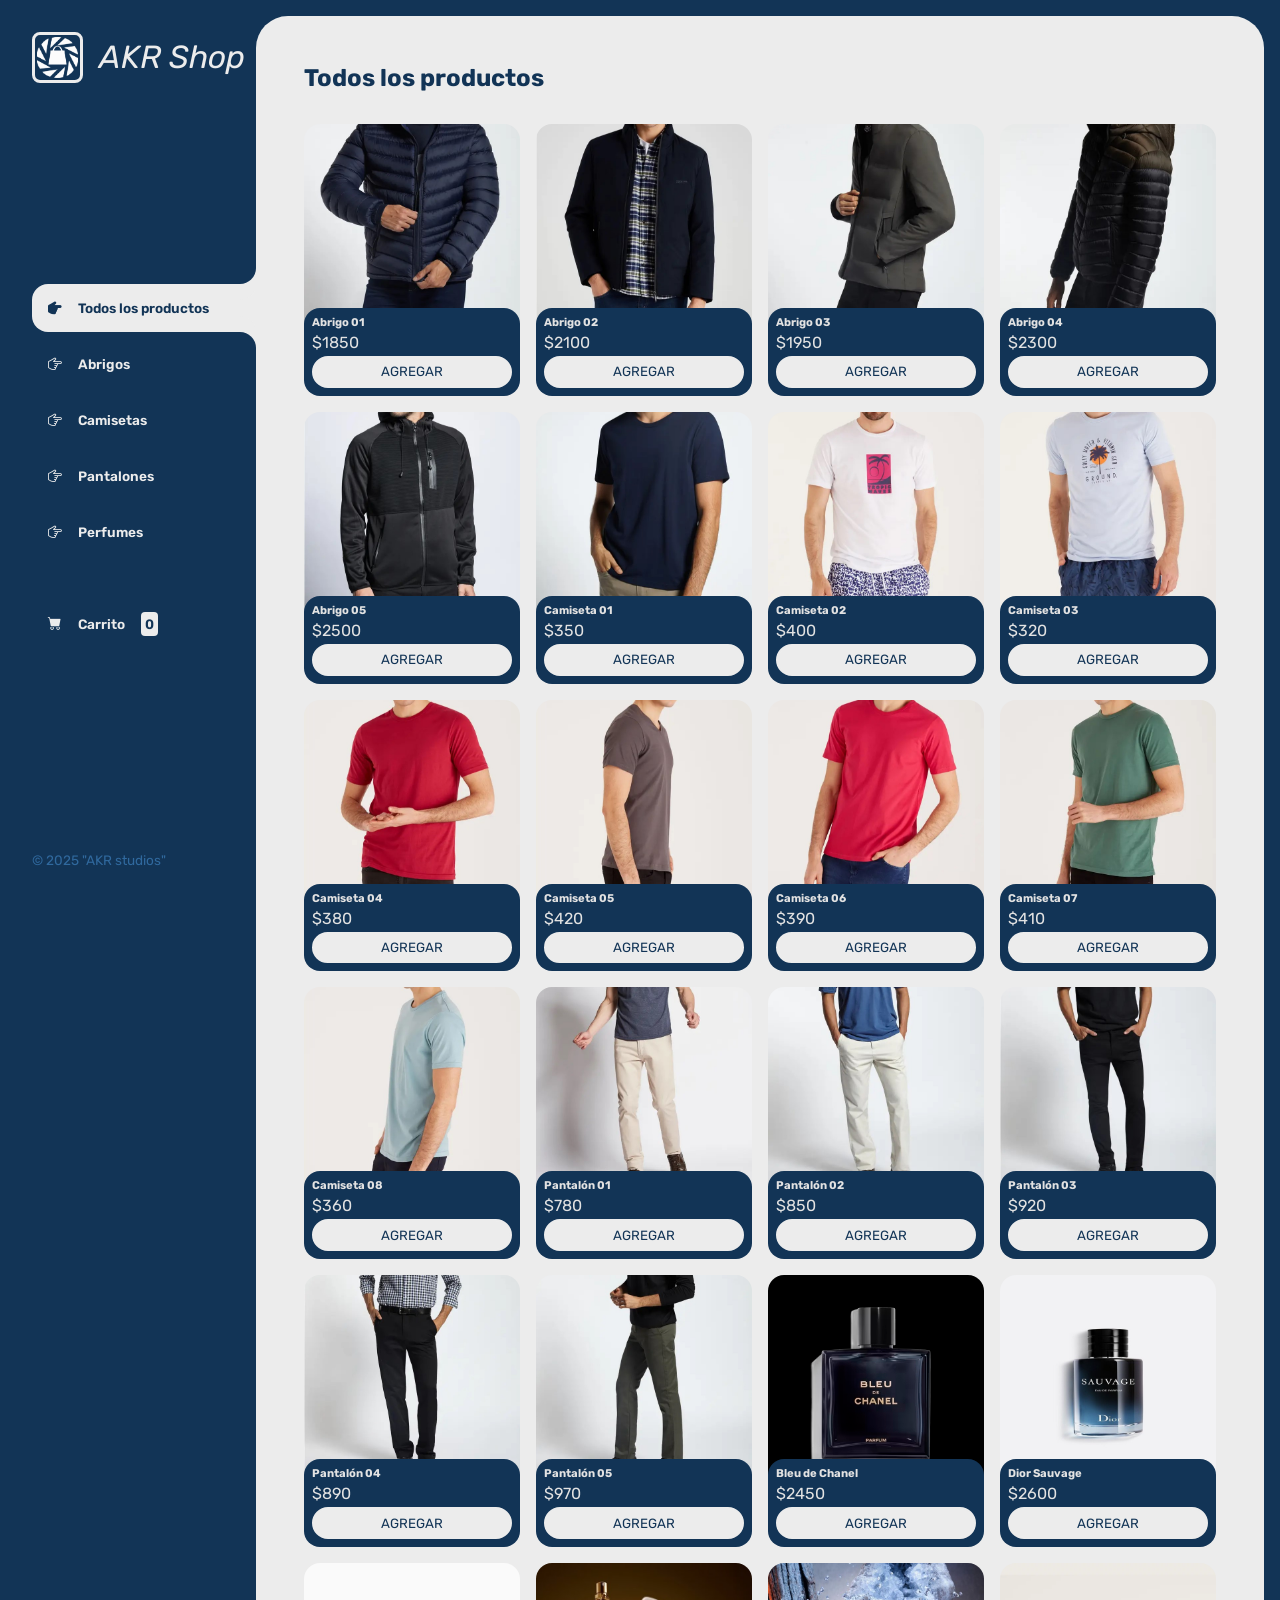
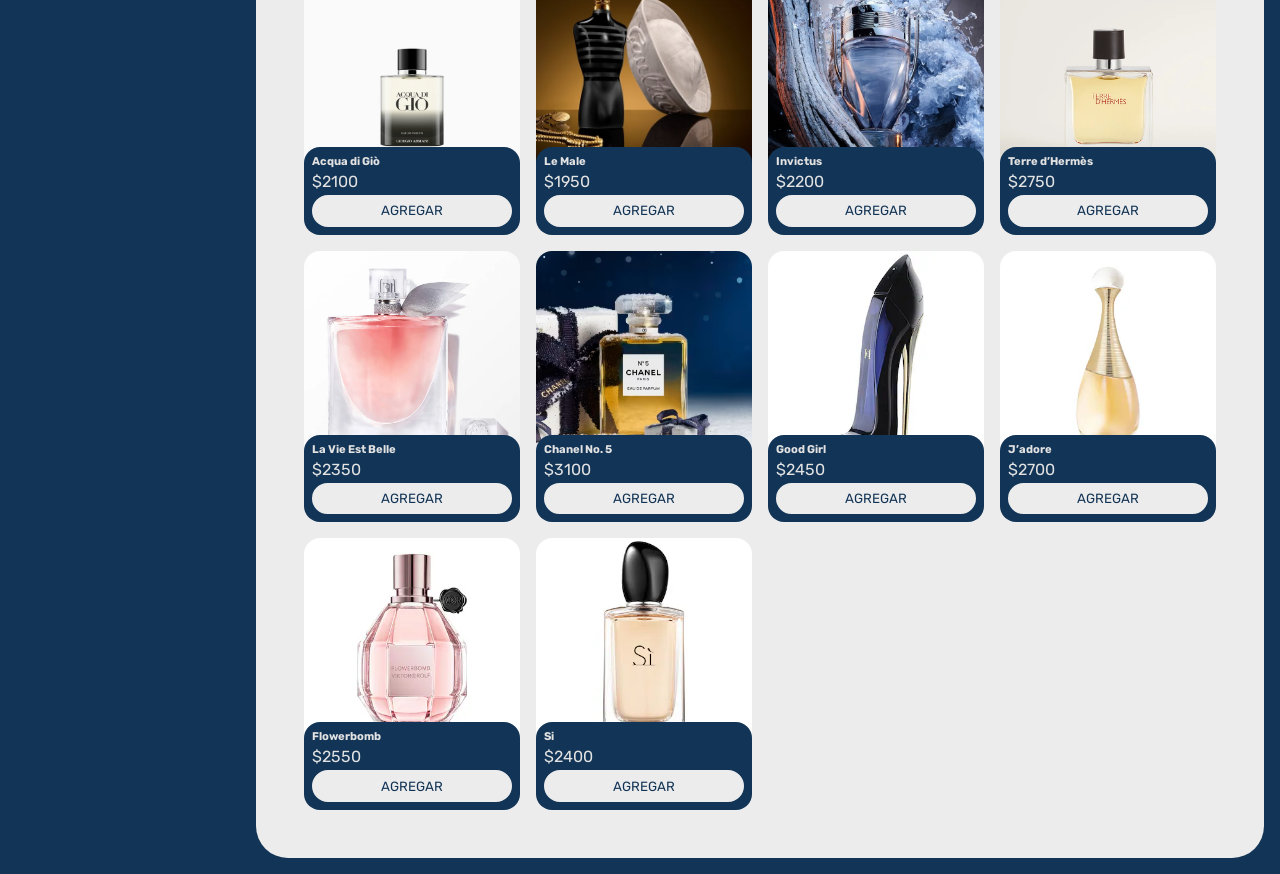
<file: index.html>
<!DOCTYPE html>
<html lang="es">

<head>
    <meta charset="UTF-8">
    <meta name="viewport" content="width=device-width, initial-scale=1.0">
    <title>Carlos Yoav Vera Aguilar 5g </title>
    <link rel="icon" type="image/png" href="./AKR_clothesshop.png">
    <link rel="stylesheet" href="https://cdn.jsdelivr.net/npm/bootstrap-icons@1.13.1/font/bootstrap-icons.min.css">
    <link rel="stylesheet" href="./css/main.css">

</head>

<body>
    <div class="wrapper">
        <aside>
            <header>
                <div class="queso">
                        <img src="./AKR_clothesshop-lts.png">
                    <h1 class="logo">AKR Shop </h1>
                </div>
            </header>
            <nav>
                <ul class="menu">
                    <li>
                        <button id="todos"class="boton-menu boton-categoria active"><i
                                class="bi bi-hand-index-thumb-fill"></i>Todos los productos</button>
                    </li>
                    <li>
                        <button  id="abrigos"class="boton-menu boton-categoria "> <i
                                class="bi bi-hand-index-thumb"></i>Abrigos</button>
                    </li>
                    <li>
                        <button  id="camisetas"class="boton-menu boton-categoria "><i class="bi bi-hand-index-thumb"></i>
                            Camisetas</button>
                    </li>
                    <li>
                        <button  id="pantalones" class="boton-menu boton-categoria"><i class="bi bi-hand-index-thumb"></i>
                            Pantalones</button>
                    </li>
                        <li>
                        <button  id="perfume" class="boton-menu boton-categoria"><i class="bi bi-hand-index-thumb"></i>
                            Perfumes</button>
                    </li>
                    <li>
                        <a class="boton-carrito boton-menu" href="./carrito.html"><i
                                class="bi bi-cart-fill"></i>Carrito<span id="numerito" class="numerito">0</span></span></a>
                    </li>
                </ul>
            </nav>
            <footer>
                <p class="texto-footer">
                    &copy; 2025 "AKR studios"
                </p>
            </footer>

        </aside>
        <main>
            <h2 class="titulo-principal" id="titulo-Principal">Todos los productos</h2>
            <div class="contenedor-productos" id="contenedor-productos">
                <!-- esto se llena automaticamente con js, no crea que falta algo-->
            </div>
        </main>
        
    
    </div>

    <script src="./js/main.js" defer></script>
</body>

</html>
</file>
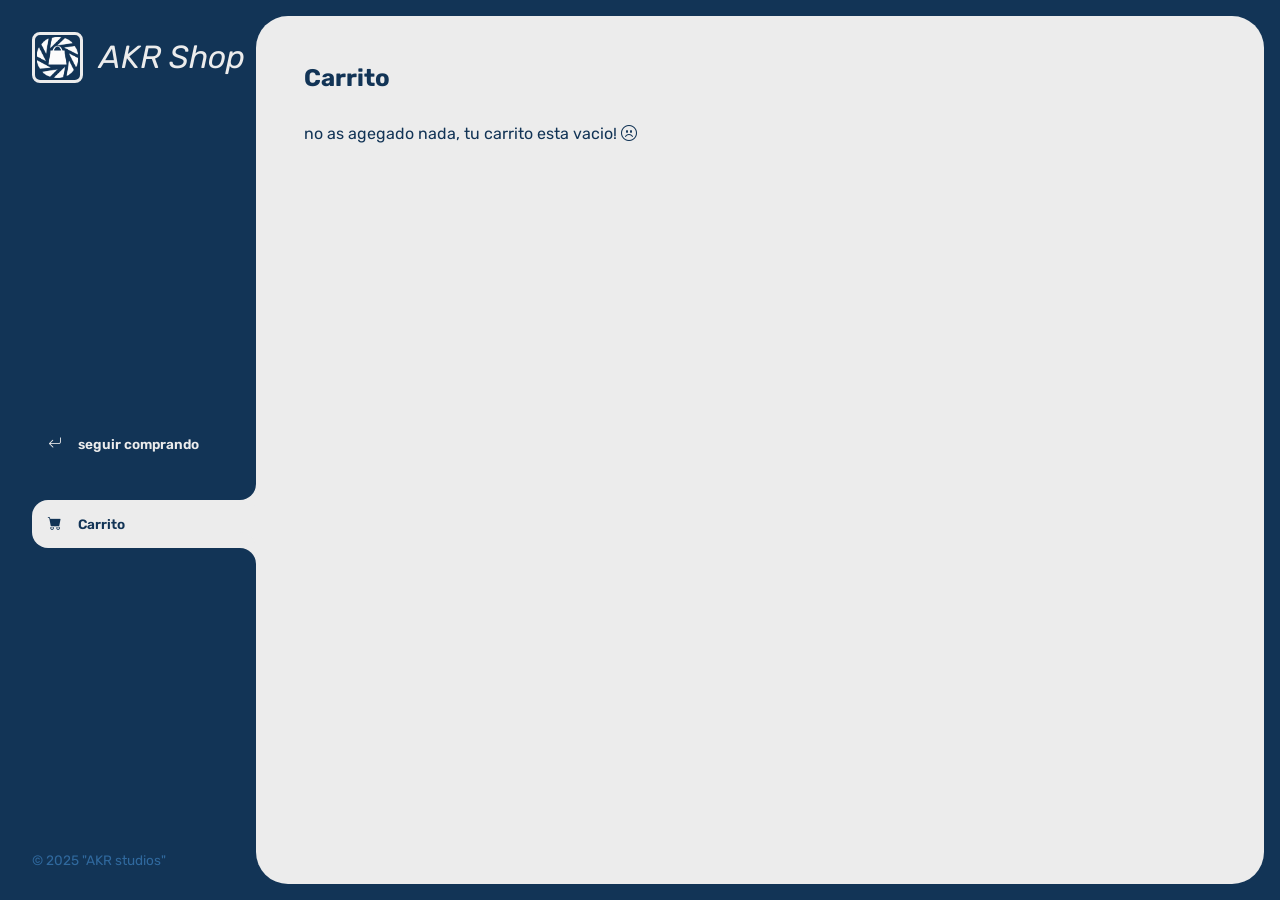
<file: carrito.html>
<!DOCTYPE html>
<html lang="en">

<head>
    <meta charset="UTF-8">
    <meta name="viewport" content="width=device-width, initial-scale=1.0">
    <title>Carlos Yoav Vera Aguilar 5g </title>
    <link rel="icon" type="image/png" href="./AKR_clothesshop.png">
    <link rel="stylesheet" href="https://cdn.jsdelivr.net/npm/bootstrap-icons@1.13.1/font/bootstrap-icons.min.css">
    <link rel="stylesheet" href="./css/main.css">

</head>

<body>
    <div class="wrapper">
        <aside>
            <header>
                <div class="queso">
                    <img src="./AKR_clothesshop-lts.png">
                    <h1 class="logo">AKR Shop </h1>
                </div>
            </header>
            <nav>
                <ul>
                    <li>
                        <a class="boton-menu boton-carrito" href="./index.html"><i
                                class="bi bi-arrow-return-left"></i>seguir comprando</a>
                    </li>
                    <li>
                        <a class="boton-menu boton-carrito active" href="./carrito.html"><i
                                class="bi bi-cart-fill"></i>Carrito</a>
                    </li>
                </ul>
            </nav>
            <footer>
                <p class="texto-footer">
                    &copy; 2025 "AKR studios"
                </p>
            </footer>

        </aside>
        <main>
            <h2 class="titulo-principal">Carrito</h2>
            <div class="contenedor-carrito">
                <p id="carrito-vacio" class="carrito-vacio">no as agegado nada, tu carrito esta vacio! <i
                        class="bi bi-emoji-frown"></i>
                </p>

                <div id="carrito-productos" class="carrito-productos disabled">
                    <!--esto se llena con el js-->
                </div>

                <div id="carrito-acciones" class="carrito-acciones disabled">

                    <div class="carrito-acciones-iz">
                        <button id="carrito-vaciar" class="carrito-acciones-vaciar">vaciar carrito</button>
                    </div>

                    <div class="carrito-acciones-de">
                        <div class="carrito-acciones-total">
                            <p>Total:</p>
                            <p id="total" class="total">$3000</p>
                        </div>
                        <button id="boton-comprar" class="carrito-acciones-comprar">COMPRAR AHORA</button>
                    </div>
               
                </div>
                     <p id="carrito-accion-comprado" class="carrito-comprado disabled">Muchas graciaspor tu compra <i
                            class="bi bi-emoji-laughing"></i>
                    </p>
        </main>
    </div>




    <script src="./js/carrito.js"></script>
</body>

</html>
</file>
<file: css/main.css>
@import url('https://fonts.googleapis.com/css2?family=Rubik:wght@300;400;500;600;700;800;900&display=swap');

:root {
    --crl-main: #123456;
    --crl-main-lts: #30699e;
    --crl-white: #ececec;
    --crl-gray: #e2e2e2;
    --crl-red: #961818;
}

* {
    margin: 0;
    padding: 0;
    box-sizing: border-box;
    font-family: 'Rubik', sans-serif;
}

.queso {
    display: flex;
    align-items: row;
}

.queso h1 {
    padding-top: 0.2em;
    padding-left: 0.5em;
}

.queso img {
    max-height: 51px;
    border: 3px solid var(--crl-white);
    border-radius: 0.5em;
    padding: 0.1rem;
}


h1,
h2,
h3,
h4,
h5,
h6,
p,
a,
input,
textarea,
ul {
    margin: 0;
    padding: 0;
}

ul {
    list-style-type: none;
}

a {
    text-decoration: none;
}

/*webo*/

.wrapper {
    display: grid;
    grid-template-columns: 1fr 4fr;
    background-color: var(--crl-main);
}

aside {
    padding: 2rem;
    color: var(--crl-white);
    position: sticky;
    top: 0px;
    height: 100vh;
    display: flex;
    flex-direction: column;
    justify-content: space-between;

    padding-right: 0;
}

.logo {
    font-weight: 400;
    font-size: 2rem;
    font-style: oblique;
}

.boton-menu {
    background-color: transparent;
    border: 0;
    color: var(--crl-white);
    cursor: pointer;
    display: flex;
    align-items: center;
    gap: 1rem;
    font-weight: 600;
    padding: 1rem;
    font-size: 0.85rem;
        width: 100%;
}

.menu {
    display: flex;
    flex-direction: column;
    gap: 0.5rem;
}

.bi-hand-index-thumb,
.bi-hand-index-thumb-fill {
    transform: rotate(90deg);
}

.boton-menu.active {
    background-color: var(--crl-white);
    color: var(--crl-main);
    border-top-left-radius: 1rem;
    border-bottom-left-radius: 1rem;
    position: relative;
}
.boton-menu.active::before{
    content: ' ';
    position: absolute;
    width: 1rem;
    height: 2rem;
    bottom: 100%;
    right: 0;
    background-color:transparent;
    border-bottom-right-radius: 1rem;
    box-shadow: 0 1rem 0 var(--crl-white);
}

.boton-carrito{
margin-top: 2rem;
}
.numerito{
    background: var(--crl-white);
    color: var(--crl-main);
    padding:  0.25rem;
    border-radius:  0.25rem;
}

.boton-carrito.active .numerito{
       background: var(--crl-main);
    color: var(--crl-white);
    padding:  0.25rem;
    border-radius:  0.25rem;
}

.boton-menu.active::after{
    content: ' ';
    position: absolute;
    width: 1rem;
    height: 2rem;
    top: 100%;
    right: 0;
    background-color:transparent;
    border-top-right-radius: 1rem;
    box-shadow: 0 -1rem 0 var(--crl-white);
}

.texto-footer {
    color: var(--crl-main-lts);
    font-size: 0.85rem;
}

main {
    background: var(--crl-white);
    margin: 1rem;
    border-radius: 2rem;
    padding: 3rem;
    margin-left: 0;
}

.titulo-principal {
    color: var(--crl-main);
    margin-bottom: 2rem;
}

.contenedor-productos {
    display: grid;
    grid-template-columns: repeat(4, 1fr);
    gap: 1rem;
}

.producto-imgen {
        width: 100%;
  max-height:100%;
  overflow: hidden;
  display: flex;
  
  align-items: center;
  justify-content: center;
    border-radius: 1rem;
}

.producto-imgen img {
      width: 100%;
  max-height: 100%;
  
}



.producto-detalles {
    background-color: var(--crl-main);
    color: var(--crl-gray);
    padding: 0.5rem;
    border-radius: 1rem;
    margin-top: -2rem;
    position: relative;
    display: flex;
    flex-direction: column;
    gap: 0.25rem;
}

.producto-titulo {
    font-size: 0.7rem;

}

.producto-agregar {
    border: 2px solid var(--crl-white);
    background-color: var(--crl-white);
    color: var(--crl-main);
    padding: 0.4rem;
    text-transform: uppercase;
    border-radius: 2rem;
    cursor: pointer;
    transition: background-color 0.2s, color 0.2s;

}

.producto-agregar:hover {
    background-color: var(--crl-main);
    color: var(--crl-white);
}

/** carro vacio**/

.contenedor-carrito{
    display: flex;
    flex-direction: column;
    gap: 1.5rem;
}


.carrito-vacio,
.carrito-comprado{
    color: var(--crl-main);
}
.carrito-productos{
    display: flex;
    flex-direction: column;
    gap: 1rem ;
}
.carrito-producto{
    display: flex;
        background: var(--crl-gray);
    color: var(--crl-main);
    padding: 0.6rem;
    padding-right: 1.5rem;
    border-radius: 1rem;
    align-items: center; 
    text-overflow: ellipsis;
    max-height: 5em;
}
.datos{
      display: flex;
padding-left: 4rem;
justify-content: space-between;
width: 100%;
}

.carrito-producto-titulo{
    width: 3em;
}

.carrito-producto-imagen{
    width: 4rem;
    border-radius: 1rem;
}
.carrito-producto small{
    font-size: 0.75rem;
}
.carrito-producto-eliminar{
border: 0;
background:TRANSPARENT ;
color: var(--crl-red);
cursor: pointer;
}

.carrito-acciones{
    display: flex;
justify-content: space-between;
}

.carrito-acciones-vaciar{
    border: 0;
    background:var(--crl-gray);
    padding:1rem;
    border-radius: 1rem;
    color: var(--crl-main);
    text-transform: uppercase;
    cursor: pointer;
}
.carrito-acciones-de{
display: flex;
}
.carrito-acciones-total{
    background:var(--crl-gray);
    padding:1rem;
    border-top-left-radius: 1rem;
      border-bottom-left-radius: 1rem;
    color: var(--crl-main);
    text-transform: uppercase;
display: flex;
gap:1rem ;
}

.carrito-acciones-comprar{
    border: 0;
    background:var(--crl-main);
    padding:1rem;
      border-top-right-radius: 1rem;
      border-bottom-right-radius: 1rem;
    color: var(--crl-white);
    text-transform: uppercase;
    cursor: pointer;
}

.disabled{
    display:none;
}

/*mensage flotante*/

.floating-container {
    border: 3px solid yellow;
  position: fixed;
  bottom: 20px;
  right: 20px;
  max-width: 300px;
  z-index: 9999;
  display: flex;
  flex-direction: column;
  gap: 10px;
}

.floating-message {
  background-color: #333;
  color: #fff;
  padding: 12px 16px;
  border-radius: 8px;
  box-shadow: 0 4px 12px rgba(0,0,0,0.2);
  animation: fadeIn 0.3s ease;
  font-family: sans-serif;
}
</file>
